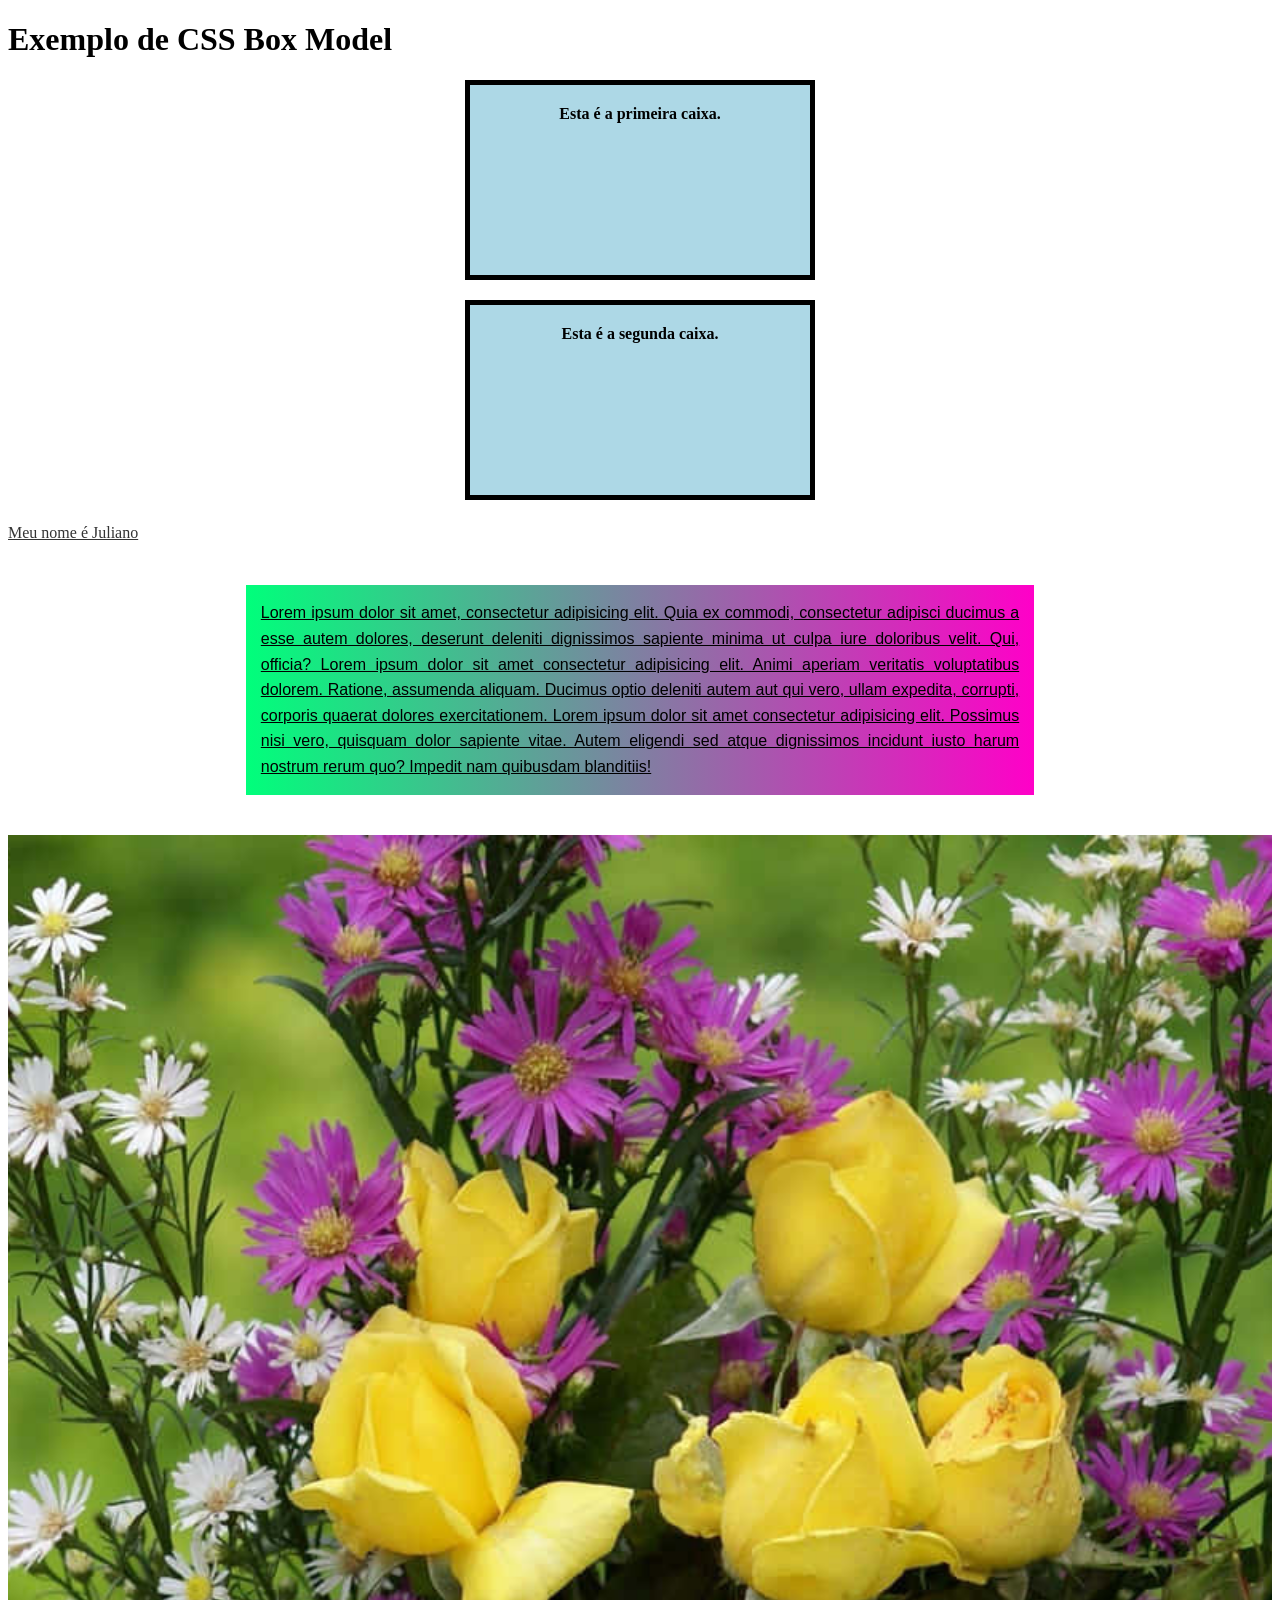
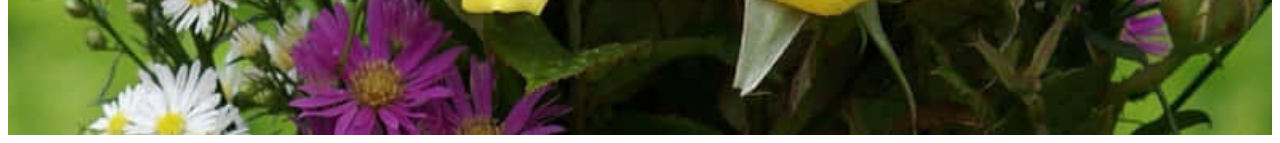
<file: aula2/index.html>
<!DOCTYPE html>
<html lang="pt-br">
<head>
    <meta charset="UTF-8">
    <meta name="viewport" content="width=device-width, initial-scale=1.0">
    <title>Document</title>
</head>
<body>
    <head>
    <meta charset="UTF-8">
    <meta name="viewport" content="width=device-width, initial-scale=1.0">
    <title>Exemplo de Box Model</title>
    <link rel="stylesheet" href="styles.css">
</head>
<body>
    <h1>Exemplo de CSS Box Model</h1>
    <div class="box">Esta é a primeira caixa.</div>
    <div class="box">Esta é a segunda caixa.</div>
    <p>Meu nome é Juliano</p>
    <p class="gradiente">Lorem ipsum dolor sit amet, consectetur adipisicing elit.
        Quia ex commodi, consectetur adipisci ducimus a esse autem dolores,
        deserunt deleniti dignissimos sapiente minima ut culpa iure doloribus velit. Qui, officia?
        Lorem ipsum dolor sit amet consectetur adipisicing elit. Animi aperiam veritatis voluptatibus dolorem. 
        Ratione, assumenda aliquam. Ducimus optio deleniti autem aut qui vero, ullam expedita, corrupti, corporis quaerat dolores exercitationem.
        Lorem ipsum dolor sit amet consectetur adipisicing elit. Possimus nisi vero, quisquam dolor sapiente vitae. Autem eligendi sed atque dignissimos
        incidunt iusto harum nostrum rerum quo? Impedit nam quibusdam blanditiis!</p>
    <div class="hero"></div>
    
</body>
</html>
</file>
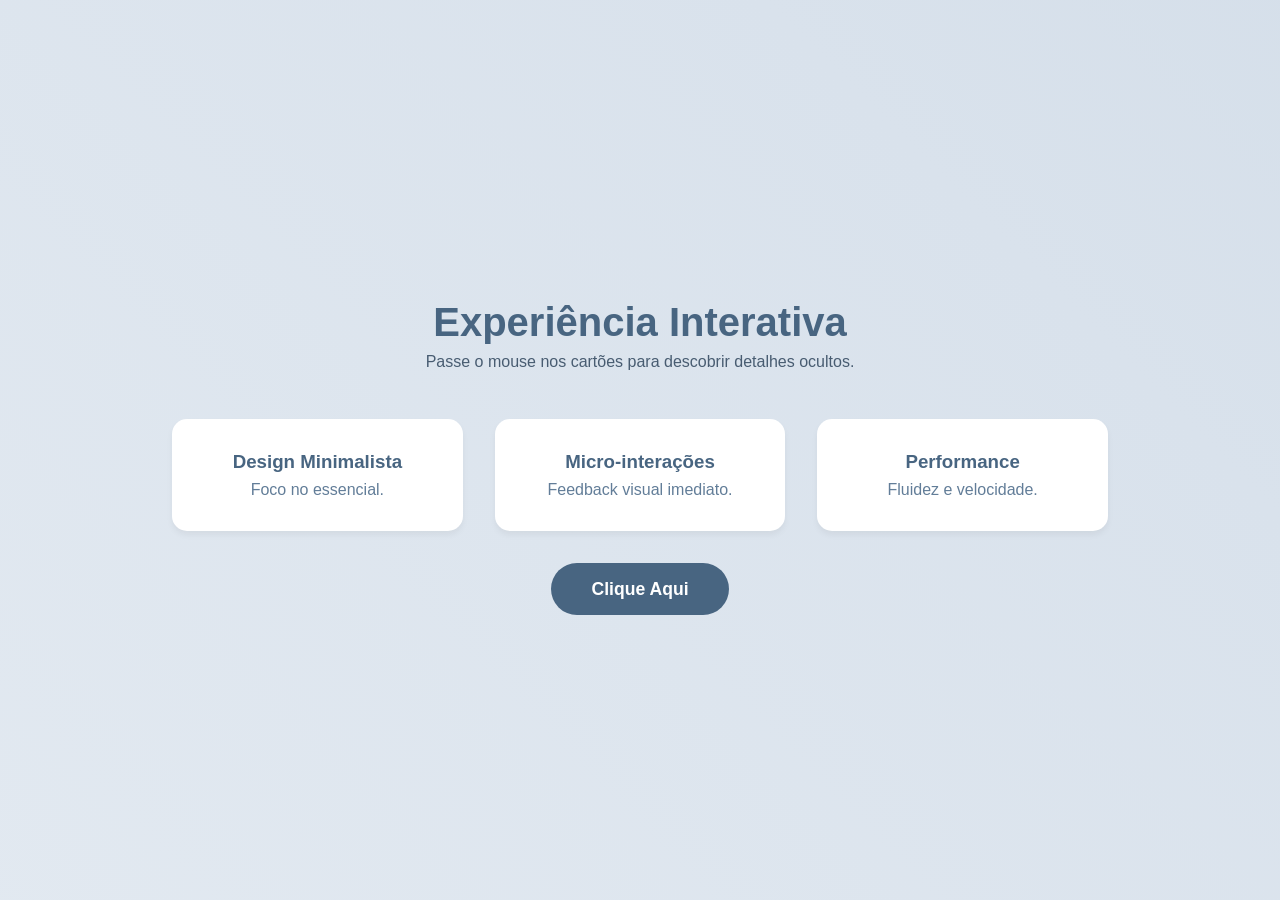
<file: aula4/index.html>
<!DOCTYPE html>
<html lang="pt-br">
<head>
    <meta charset="UTF-8">
    <meta name="viewport" content="width=device-width, initial-scale=1.0">
    <title>Interatividade e Animação CSS</title>
    <link rel="stylesheet" href="style.css">
</head>
<body>

    <main class="container">
        <header class="header">
            <h1>Experiência Interativa</h1>
            <p>Passe o mouse nos cartões para descobrir detalhes ocultos.</p>
        </header>

        <section class="card-grid">
            <article class="card">
                <div class="card-content">
                    <h3>Design Minimalista</h3>
                    <p class="summary">Foco no essencial.</p>
                    <div class="details">
                        <p>O minimalismo reduz a carga cognitiva, permitindo que o usuário encontre o que precisa rapidamente.</p>
                    </div>
                </div>
            </article>

            <article class="card">
                <div class="card-content">
                    <h3>Micro-interações</h3>
                    <p class="summary">Feedback visual imediato.</p>
                    <div class="details">
                        <p>Pequenas animações confirmam ações do usuário e tornam a interface mais humana e responsiva.</p>
                    </div>
                </div>
            </article>

            <article class="card">
                <div class="card-content">
                    <h3>Performance</h3>
                    <p class="summary">Fluidez e velocidade.</p>
                    <div class="details">
                        <p>Animações otimizadas (usando transform e opacity) garantem 60 FPS e uma navegação sem travamentos.</p>
                    </div>
                </div>
            </article>
        </section>

        <section class="action-area">
            <input type="checkbox" id="botao">
                <label for="botao" class="btn-main">Clique Aqui</label>
        </section>
    </main>
</body>
</html>
</file>
<file: aula2/styles.css>
.box {
    width: 300px;
    height: 150px;
    padding: 20px;
    border: 5px solid black;
    margin: 20px auto;
    background-color: lightblue;
    text-align: center;
    font-weight: bold;
    transition: 1s;
}
.box:hover{
    width: 300px;
    height: 100px;
    padding: 20px;
    border: 5px solid black;
    margin: 20px auto;
    background-color: rgb(230, 220, 173);
    text-align: center;
    font-weight: bold;
    transition: 1s;
   
}
p{
    color: #333;
    text-align: justify;
    text-decoration: underline;
    line-height: 1.6;
}
.hero {
    font-family: 'Raleway', sans-serif;
    margin: 0;
    padding: 0;
   /* background-image: url('https://images.unsplash.com/photo-1506748686214-e9df14d4d9d0?w=1600');*/
   background-image: url('imagem.jpg');
    background-size: cover;
    background-position: center;
    color: #fff;
    text-align: center;
    min-height: 100vh;
}
.gradiente {
    font-family: 'Raleway', sans-serif;
    color: black;
    margin: 40px auto;
    padding: 15px;
    width: 60%;
    height: 100%;
    background: linear-gradient(to right, rgb(0, 255, 123), rgb(255, 0, 200));
}
</file>
<file: aula4/style.css>
/* Variáveis de Cores e Configurações */
:root {
    --bg-gradient-1: #f0f4f8;
    --bg-gradient-2: #d9e2ec;
    --bg-gradient-3: #bcccdc;
    --primary-color: #486581;
    --accent-color: #627d98;
    --text-color: #243b53;
    --card-bg: #ffffff;
    --transition-speed: 0.4s;
}

* {
    margin: 0;
    padding: 0;
    box-sizing: border-box;
}

body {
    font-family: 'Segoe UI', Roboto, Helvetica, Arial, sans-serif;
    color: var(--text-color);
    min-height: 100vh;
    display: flex;
    justify-content: center;
    align-items: center;
    overflow-x: hidden;
    
    /* Animação de Fundo */
    background: linear-gradient(45deg, var(--bg-gradient-1), var(--bg-gradient-2), var(--bg-gradient-3));
    background-size: 400% 400%;
    animation: gradientBG 2s ease infinite;
}

/* Keyframes para o Fundo Animado */
@keyframes gradientBG {
    0% { background-position: 0% 50%; }
    50% { background-position: 100% 50%; }
    100% { background-position: 0% 50%; }
}

.container {
    max-width: 1000px;
    width: 90%;
    text-align: center;
    padding: 2rem;
}

.header h1 {
    font-size: 2.5rem;
    margin-bottom: 0.5rem;
    color: var(--primary-color);
}

.header p {
    margin-bottom: 3rem;
    opacity: 0.8;
}

/* Grid de Cartões */
.card-grid {
    display: grid;
    grid-template-columns: repeat(auto-fit, minmax(250px, 1fr));
    gap: 2rem;
    margin-bottom: 3rem;
}

/* Estilização e Animação dos Cartões */
.card {
    background: var(--card-bg);
    padding: 2rem;
    border-radius: 15px;
    box-shadow: 0 4px 6px rgba(0,0,0,0.05);
    cursor: pointer;
    position: relative;
    overflow: hidden;
    
    /* Transição suave para scale e shadow */
    transition: transform var(--transition-speed) ease, 
                box-shadow var(--transition-speed) ease;
}

.card:hover {
    transform: scale(1.05) translateY(-5px);
    box-shadow: 0 15px 30px rgba(0,0,0,0.1);
}

/* Controle da Descrição Oculta */
.details {
    max-height: 0;
    opacity: 0;
    overflow: hidden;
    transition: max-height 0.5s ease, opacity 0.5s ease;
    margin-top: 0;
}

.card:hover .details {
    max-height: 200px; /* Valor suficiente para o texto */
    opacity: 1;
    margin-top: 1rem;
}

.card h3 {
    color: var(--primary-color);
    margin-bottom: 0.5rem;
}

.summary {
    font-weight: 500;
    color: var(--accent-color);
}

/* Botão com Efeito de Elevação */
input{
    display: none;
}
.btn-main {
    padding: 1rem 2.5rem;
    font-size: 1.1rem;
    font-weight: bold;
    color: white;
    background-color: var(--primary-color);
    border: none;
    border-radius: 50px;
    cursor: pointer;
    transition: background-color 0.3s, transform 0.2s, box-shadow 0.2s;
    outline: none;
}

.btn-main:hover {
    background-color: var(--accent-color);
    transform: translateY(-3px);
    box-shadow: 0 5px 15px rgba(0,0,0,0.2);
}
/* cor quando clicado */
input:checked + .btn-main{
  background-color: #e74c3c;
}
</file>
